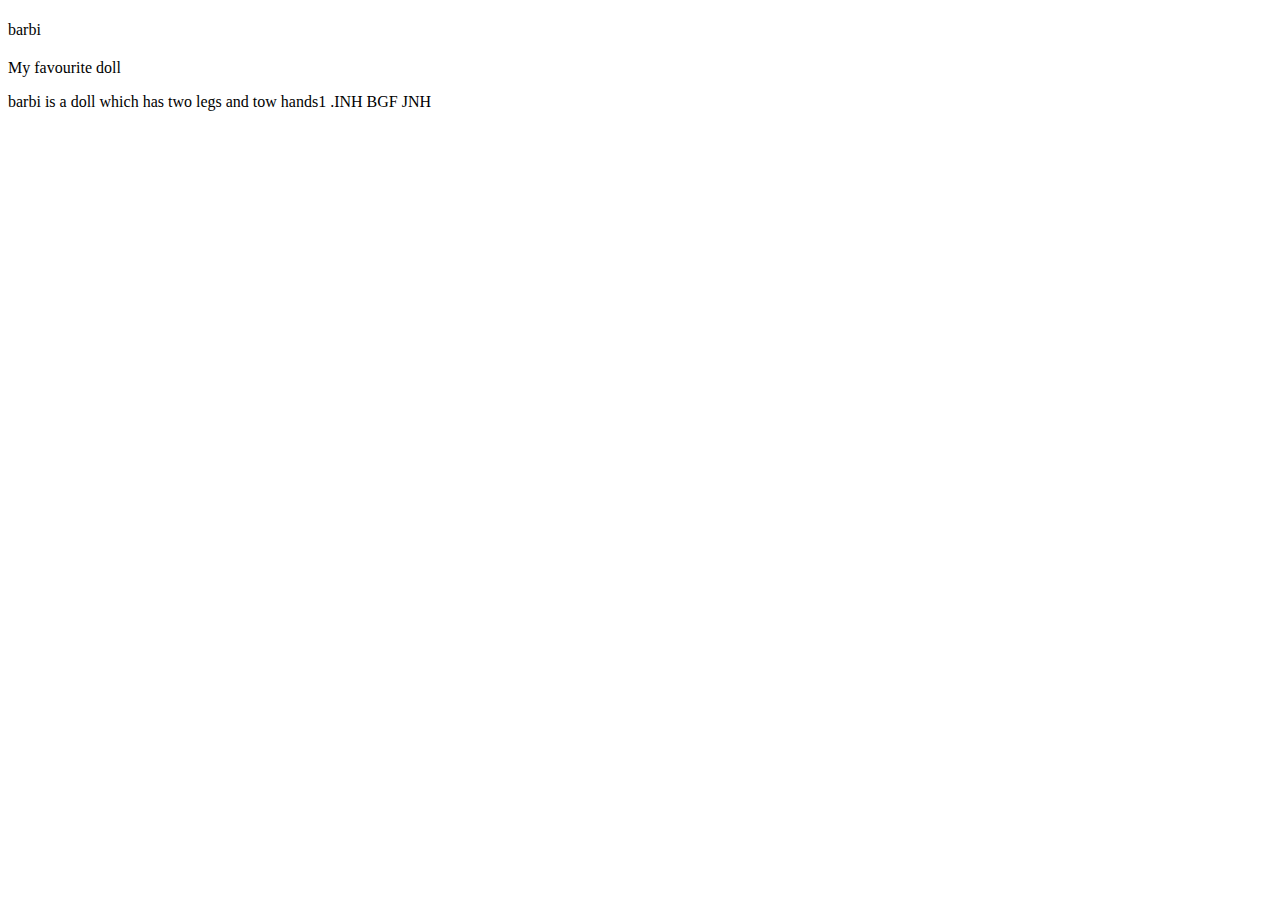
<file: Cricket-Game/index.html>
<!DOCTYPE html>
<html lang="en">
<head>
    <meta charset="UTF-8">
    <meta name="viewport" content="width=device-width, initial-scale=1.0">
    <title>Document</title>
</head>
<body>
 <h1></h1> barbi  
<h2></h2>My favourite doll

<p>barbi is a doll which has two legs and tow hands1 .INH BGF JNH <br>

</p></body>


</html>
</file>
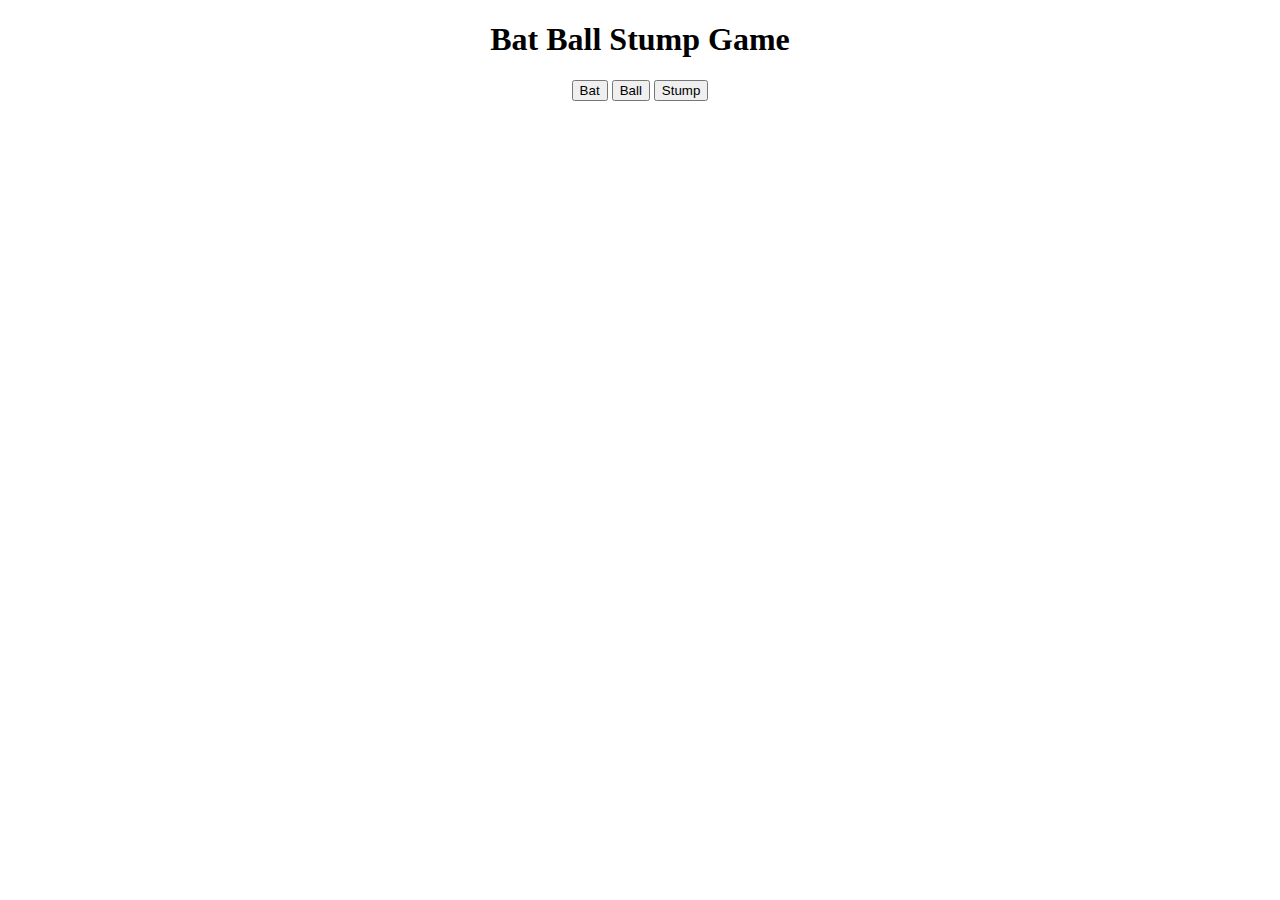
<file: Cricket-Game/cricket.html>
<!DOCTYPE html>
<html lang="en">
<head>
    <meta charset="UTF-8">
    <meta name="viewport" content="width=device-width, initial-scale=1.0">
    <title>Bat Ball Stump Game</title>
    <style>
        body{
            text-align: center;
        }
    </style>
</head>
<body>
    <h1>Bat Ball Stump Game</h1>
    <button onclick="
    let randomNumber = Math.random()*3;
    let computerChoice;
    if (randomNumber > 0 && randomNumber <= 1){
        computerChoice = 'Bat';
        // console.log('Computer Chose Bat');
    }
    else if(randomNumber > 1 && randomNumber <= 2){
         computerChoice = 'Ball';
        // console.log('Computer Chose Ball');
    }
    else{
        computerChoice = 'Stump';
        // console.log('Computer Chose Stump');
    }

    let resultMsg;
    if (computerChoice === 'Ball'){
        resultMsg=`It's a Tie`;
    }else if(computerChoice === 'Bat'){
        resultMsg=`Computer Wins`;
    }else if (computerChoice === 'Stump'){
       resultMsg='User Wins';
    }
    alert(`You have chosen Ball. Computer choice is ${computerChoice} and ${resultMsg}`);
    
    ">Bat</button>
    
    <button onclick="
    randomNumber = Math.random()*3;
    computerChoice;
    if (randomNumber > 0 && randomNumber <= 1){
        computerChoice = 'Bat';
        // console.log('Computer Chose Bat');
    }
    else if(randomNumber > 1 && randomNumber <= 2){
         computerChoice = 'Ball';
        // console.log('Computer Chose Ball');
    }
    else{
        computerChoice = 'Stump';
        // console.log('Computer Chose Stump');
    }
    

    resultMsg;
    if (computerChoice === 'Ball'){
        resultMsg='User Wins';
    }else if(computerChoice === 'Bat'){
        resultMsg=`It's a Tie`;
    }else if (computerChoice === 'Stump'){
       resultMsg='Computer Wins';
    }
    alert(`You have chosen Ball. Computer choice is ${computerChoice} and ${resultMsg}`);
    "
    >Ball</button>

    <button
    onclick="
    randomNumber = Math.random()*3;
    computerChoice;
    if (randomNumber > 0 && randomNumber <= 1){
        computerChoice = 'Bat';
        // console.log('Computer Chose Bat');
    }
    else if(randomNumber > 1 && randomNumber <= 2){
         computerChoice = 'Ball';
        // console.log('Computer Chose Ball');
    }
    else{
        computerChoice = 'Stump';
        // console.log('Computer Chose Stump');
    }
    
    if (computerChoice === 'Ball'){
        resultMsg='Computer has Won';
    }else if(computerChoice === 'Bat'){
        resultMsg=`User Wins.`;
    }else if (computerChoice === 'Stump'){
       resultMsg=`It's a Tie`;
    }
    alert(`You have chosen Stump. Computer choice is ${computerChoice} and ${resultMsg}`);
    "
    >Stump</button>
</body>
</html>
</file>
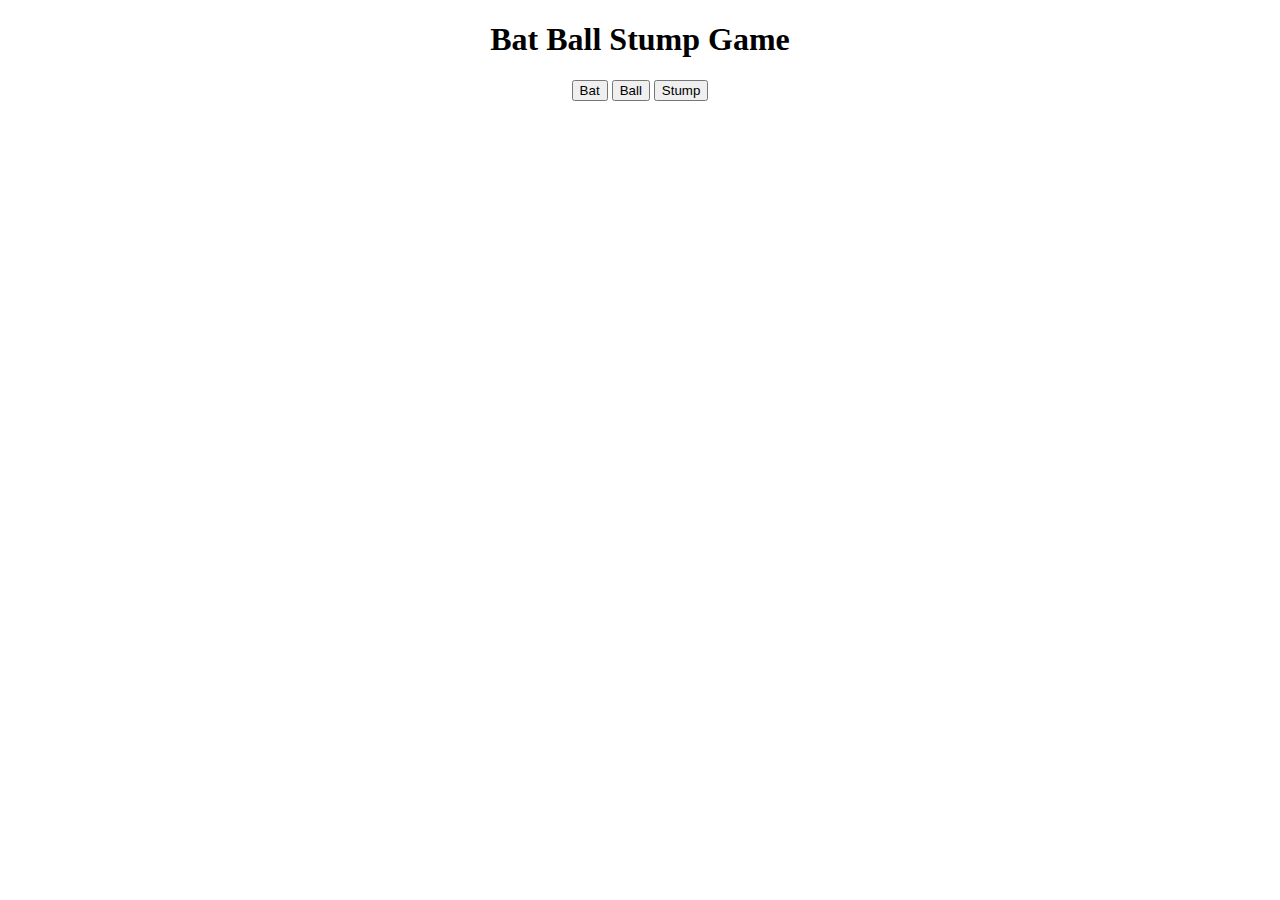
<file: Cricket-Game/cricket2.html>
<!DOCTYPE html>
<html lang="en">

<head>
    <meta charset="UTF-8">
    <meta name="viewport" content="width=device-width, initial-scale=1.0">
    <title>Bat Ball Stump Game</title>
    <style>
        body {
            text-align: center;
        }
    </style>
</head>

<body>
    <h1>Bat Ball Stump Game</h1>
    <button onclick="
    let computerMove = generateComputerChoice();
    let resultMsg = getResult('Bat', computerMove);
    showResult('Bat', computerMove, resultMsg);
    ">Bat</button>

    <!-- SECOND BUTTON -->
    <button onclick="
    computerMove = generateComputerChoice();
    resultMsg = getResult('Ball', computerMove);
    showResult('Ball', computerMove, resultMsg);
    ">Ball</button>

    <!-- THIRD BUTTON -->
    <button onclick="
    computerMove = generateComputerChoice();
    resultMsg = getResult('Stump', computerMove);
    showResult('Stump', computerMove, resultMsg);
    ">Stump</button>

    <script>
        function generateComputerChoice() {
            let randomNumber = Math.random() * 3;
            if (randomNumber > 0 && randomNumber <= 1) {
                return 'Bat';
            } else if (randomNumber > 1 && randomNumber <= 2) {
                return 'Ball';
            } else {
                return 'Stump';
            }
        }

        function getResult(userMove, computerMove) {
            if (userMove === 'Bat') {
                if (computerMove === 'Ball') {
                    return `Computer Wins`;
                } else if (computerMove === 'Bat') {
                    return `It's a Tie`;
                } else if (computerMove === 'Stump') {
                    return 'User Wins';
                }
            } else if (userMove === 'Ball') {
                if (computerMove === 'Ball') {
                    return 'It\'s a Tie';
                } else if (computerMove === 'Bat') {
                    return `User Wins`;
                } else if (computerMove === 'Stump') {
                    return 'Computer Wins';
                }
            } else {
                if (computerMove === 'Ball') {
                    return 'User Wins';
                } else if (computerMove === 'Bat') {
                    return `Computer Wins`;
                } else if (computerMove === 'Stump') {
                    return `It's a Tie`;
                }
            }
        }

        function showResult(userMove, computerMove, result) {
            alert(`You have chosen ${userMove}. Computer choice is ${computerMove} and ${result}`);
        }
    </script>
</body>

</html>
</file>
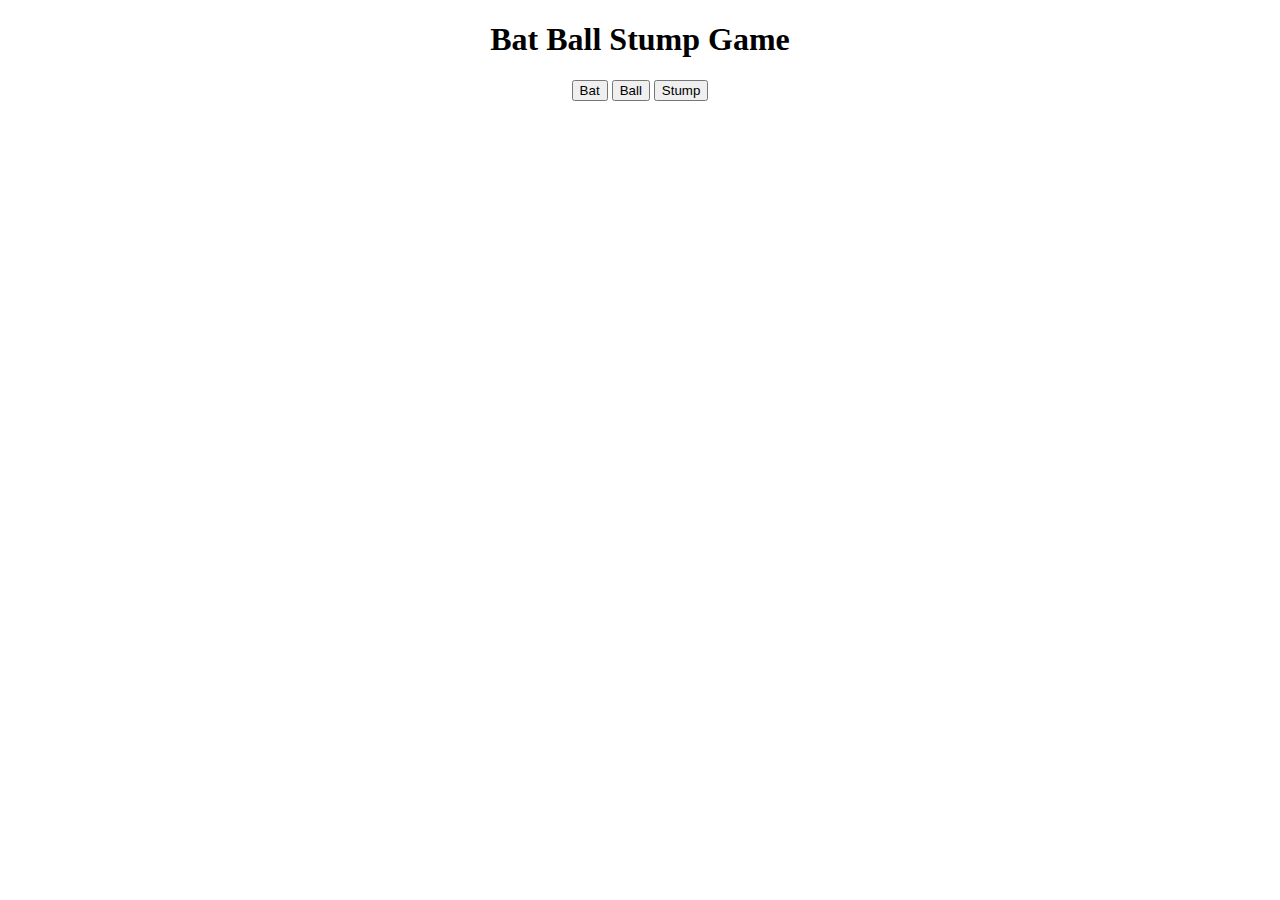
<file: Cricket-Game/cricket3.html>
<!DOCTYPE html>
<html lang="en">

<head>
    <meta charset="UTF-8">
    <meta name="viewport" content="width=device-width, initial-scale=1.0">
    <title>Bat Ball Stump Game</title>
    <style>
        body {
            text-align: center;
        }
    </style>
</head>

<body>
    <h1>Bat Ball Stump Game</h1>
    <button onclick="
    let computerMove = generateComputerChoice();
    let resultMsg = getResult('Bat', computerMove);
    showResult('Bat', computerMove, resultMsg);
    ">Bat</button>

    <!-- SECOND BUTTON -->
    <button onclick="
    computerMove = generateComputerChoice();
    resultMsg = getResult('Ball', computerMove);
    showResult('Ball', computerMove, resultMsg);
    ">Ball</button>

    <!-- THIRD BUTTON -->
    <button onclick="
    computerMove = generateComputerChoice();
    resultMsg = getResult('Stump', computerMove);
    showResult('Stump', computerMove, resultMsg);
    ">Stump</button>

    <script>

        let score = {
            win: 0,
            lost: 0,
            tie: 0,
            displayScore(){
                return `No. of matches Won:${score.win}, Lost:${score.lost}, Tie:${score.tie}`;
            }
        };

        function generateComputerChoice() {
            let randomNumber = Math.random() * 3;
            if (randomNumber > 0 && randomNumber <= 1) {
                return 'Bat';
            } else if (randomNumber > 1 && randomNumber <= 2) {
                return 'Ball';
            } else {
                return 'Stump';
            }
        }

        function getResult(userMove, computerMove) {
            if (userMove === 'Bat') {
                if (computerMove === 'Ball') {
                    score.win += 1;
                    return `User Wins`;
                } else if (computerMove === 'Bat') {
                    score.tie++;
                    return `It's a Tie`;
                } else if (computerMove === 'Stump') {
                    score.lost++;
                    return 'Computer Wins';
                }
            } else if (userMove === 'Ball') {
                if (computerMove === 'Ball') {
                    score.tie++;
                    return 'It\'s a Tie';
                } else if (computerMove === 'Bat') {
                    score.lost++;
                    return `Computer Wins`;
                } else if (computerMove === 'Stump') {
                    score.win += 1;
                    return 'User Wins';
                }
            } else {
                if (computerMove === 'Ball') {
                    score.lost++;
                    return 'Computer Wins';
                } else if (computerMove === 'Bat') {
                    score.win += 1;
                    return `User Wins`;
                } else if (computerMove === 'Stump') {
                    score.tie++;
                    return `It's a Tie`;
                }
            }
        }

        function showResult(userMove, computerMove, result) {
            // console.log(score);
            alert(`You have chosen ${userMove}. Computer choice is ${computerMove} 
            
            ${result}
            
            ${score.displayScore()}`);
        }
    </script>
</body>

</html>
</file>
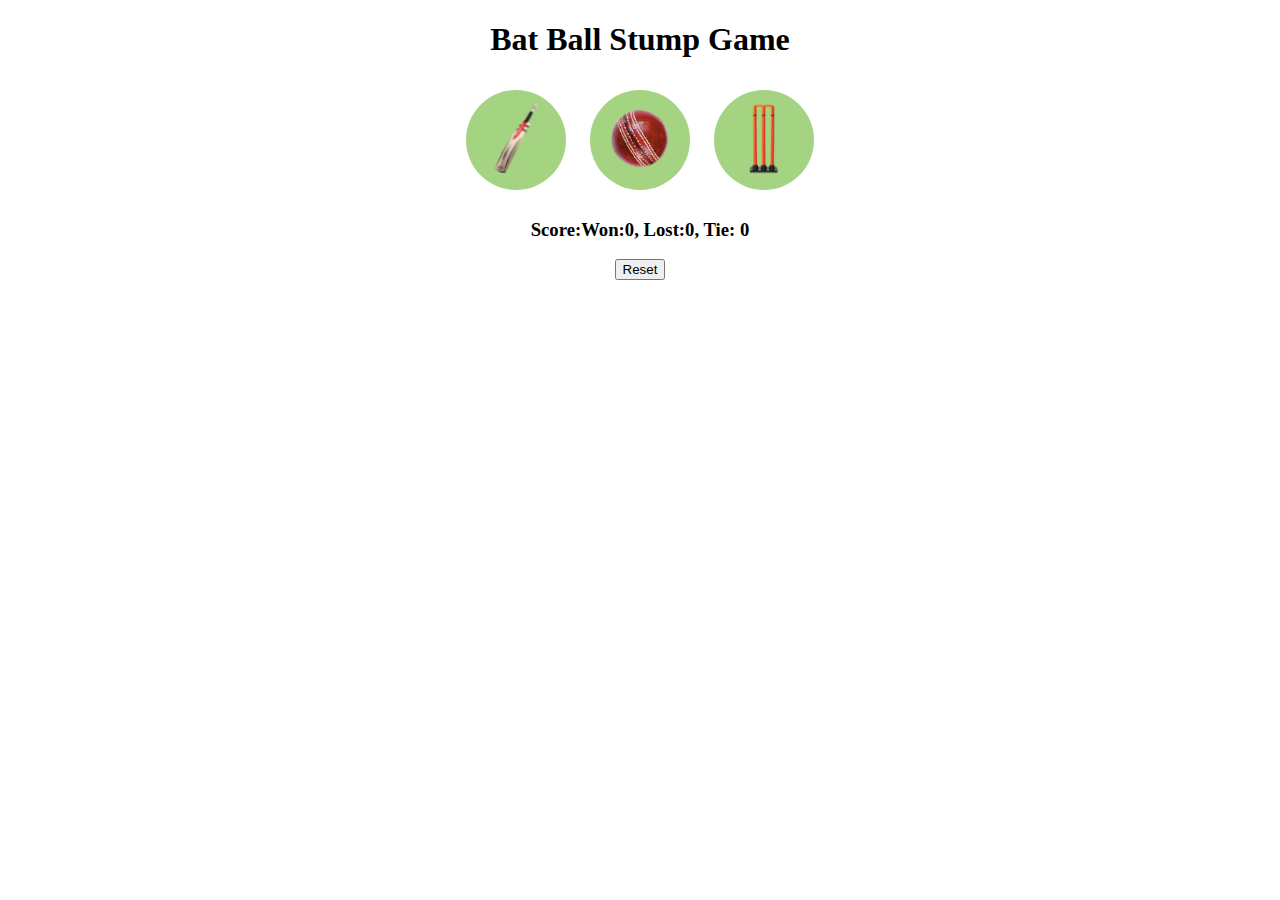
<file: Cricket-Game/cricket4.html>
<!DOCTYPE html>
<html lang="en">
<head>
  <title>Cricket Game</title>
  <link rel="stylesheet" href="cricket4.css">
</head>
<body>
  <h1>Bat Ball Stump Game</h1>

  <button class="choice-button" onclick="
  let computerChoice = generateComputerChoice();
  let resultMsg = getResult('Bat', computerChoice);
  showResult('Bat', computerChoice, resultMsg);
  ">
    <img src="bat.png" alt="Bat Image" class="choice-image">  
  </button>

  <button class="choice-button" onclick="
    computerChoice = generateComputerChoice();
    resultMsg = getResult('Ball', computerChoice);
    showResult('Ball', computerChoice, resultMsg);
  ">
    <img src="ball.png" alt="Ball Image" class="choice-image">  
  </button>

  <button class="choice-button" onclick="
    computerChoice = generateComputerChoice();
    resultMsg = getResult('Stump', computerChoice);
    showResult('Stump', computerChoice, resultMsg);
  ">
    <img src="stump.png" alt="Stump Image" class="choice-image">
  </button>

  <h3 id="user-move"></h3>
  <h3 id="computer-move"></h3>
  <h3 id="result"></h3>
  <h3 id="score"></h3>

  <button onclick="localStorage.clear()
      resetScore();
  ">Reset</button>

  <script>
    let scoreStr = localStorage.getItem('Score');
    let score;
    resetScore(scoreStr);

    function resetScore(scoreStr) {
      score = scoreStr ? JSON.parse(scoreStr) : {
        win: 0,
        lost: 0,
        tie: 0,
      };

      score.displayScore = function() {
        return `Score:Won:${score.win}, Lost:${score.lost}, Tie: ${score.tie}`;
      };

      showResult();
    }

    function generateComputerChoice() {
      //This will generate random number between 0 and 3
      let randomNumber = Math.random() * 3;
      if (randomNumber > 0 && randomNumber <= 1) {
        return 'Bat';
      } else if (randomNumber > 1 && randomNumber <= 2) {
        return 'Ball';
      } else {
        return 'Stump'
      }
    }

    function getResult(userMove, computerMove) {
      if (userMove === 'Bat') {
        if (computerMove === 'Ball') {
          score.win++;
          return 'User won.';
        } else if (computerMove === 'Bat') {
          score.tie++;
          return `It's a tie`;
        } else if (computerMove === 'Stump') {
          score.lost++;
          return 'Computer has won';
        }
      } else if (userMove === 'Ball') {
        if (computerMove === 'Ball') {
          score.tie++;
          return `It's a tie`;
        } else if (computerMove === 'Bat') {
          score.lost++;
          return 'Computer has won';
        } else if (computerMove === 'Stump') {
          score.win++;
          return 'User won.';
        }
      } else {
        if (computerMove === 'Ball') {
          score.lost++;
          return 'Computer has won';
        } else if (computerMove === 'Bat') {
          score.win++;
          return 'User won.';
        } else if (computerMove === 'Stump') {
          score.tie++;
          return `It's a tie`;
        }
      }
    }

    function showResult(userMove, computerMove, result) {
      localStorage.setItem('Score', JSON.stringify(score));
      
      document.querySelector('#user-move').innerText = 
        userMove ? `You have chosen ${userMove}` : '';
      
      document.querySelector('#computer-move').innerText =
        computerMove ? `Computer choice is ${computerMove}` : '';
      
      document.querySelector('#result').innerText = result || '';

      document.querySelector('#score').innerText = score.displayScore();
    }
  </script>
</body>
</html>
</file>
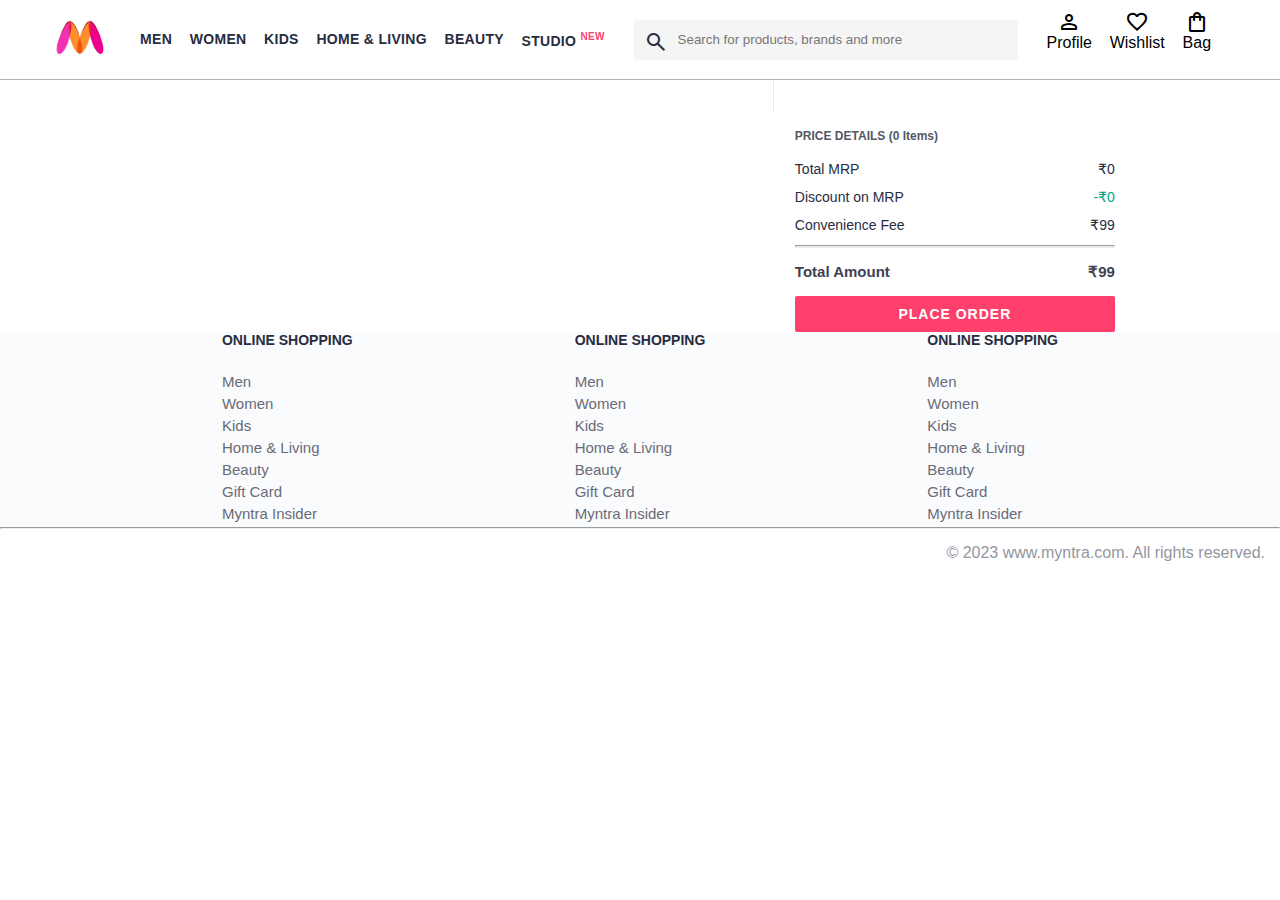
<file: Myntra_website/bag.html>
<!DOCTYPE html>
<html lang="en">
<head>
    <title>Myntra Clone</title>
    <link rel="stylesheet" href="myntra.css">
    <link rel="stylesheet" href="bag.css">
    <link rel="stylesheet" href="https://fonts.googleapis.com/css2?family=Material+Symbols+Outlined:opsz,wght,FILL,GRAD@20..48,100..700,0..1,-50..200" />
</head>
<body>
    <header>
        <div class="logo_container">
            <a href="#"><img class="myntra_home" src="myntra_logo.webp" alt="Myntra Home"></a>
        </div>
        <nav class="nav_bar">
            <a href="#">Men</a>
            <a href="#">Women</a>
            <a href="#">Kids</a>
            <a href="#">Home & Living</a>
            <a href="#">Beauty</a>
            <a href="#">Studio <sup>New</sup></a>
        </nav>
        <div class="search_bar">
            <span class="material-symbols-outlined search_icon">search</span>
            <input class="search_input" placeholder="Search for products, brands and more">
        </div>
        <div class="action_bar">
            <div class="action_container">
                <span class="material-symbols-outlined action_icon">person</span>
                <span class="action_name">Profile</span>
            </div>

            <div class="action_container">
                <span class="material-symbols-outlined action_icon">favorite</span>
                <span class="action_name">Wishlist</span>
            </div>

            <div class="action_container">
                <span class="material-symbols-outlined action_icon">shopping_bag</span>
                <span class="action_name">Bag</span>
                <span class="bag-item-count">0</span>
            </div>
        </div>
    </header>
    <main>
      <div class="bag-page">
        <div class="bag-items-container">
        </div>
        <div class="bag-summary">
        </div>

      </div>
    </main>
    <footer>
        <div class="footer_container">
            <div class="footer_column">
                <h3>ONLINE SHOPPING</h3>

                <a href="#">Men</a>
                <a href="#">Women</a>
                <a href="#">Kids</a>
                <a href="#">Home & Living</a>
                <a href="#">Beauty</a>
                <a href="#">Gift Card</a>
                <a href="#">Myntra Insider</a>
            </div>

            <div class="footer_column">
                <h3>ONLINE SHOPPING</h3>

                <a href="#">Men</a>
                <a href="#">Women</a>
                <a href="#">Kids</a>
                <a href="#">Home & Living</a>
                <a href="#">Beauty</a>
                <a href="#">Gift Card</a>
                <a href="#">Myntra Insider</a>
            </div>

            <div class="footer_column">
                <h3>ONLINE SHOPPING</h3>

                <a href="#">Men</a>
                <a href="#">Women</a>
                <a href="#">Kids</a>
                <a href="#">Home & Living</a>
                <a href="#">Beauty</a>
                <a href="#">Gift Card</a>
                <a href="#">Myntra Insider</a>
            </div>
        </div>
        <hr>

        <div class="copyright">
            © 2023 www.myntra.com. All rights reserved.
        </div>
    </footer>
    <script src="items.js"></script>
    <script src="myntra.js"></script>
    <script src="bag.js"></script>
</body>
</html>
</file>
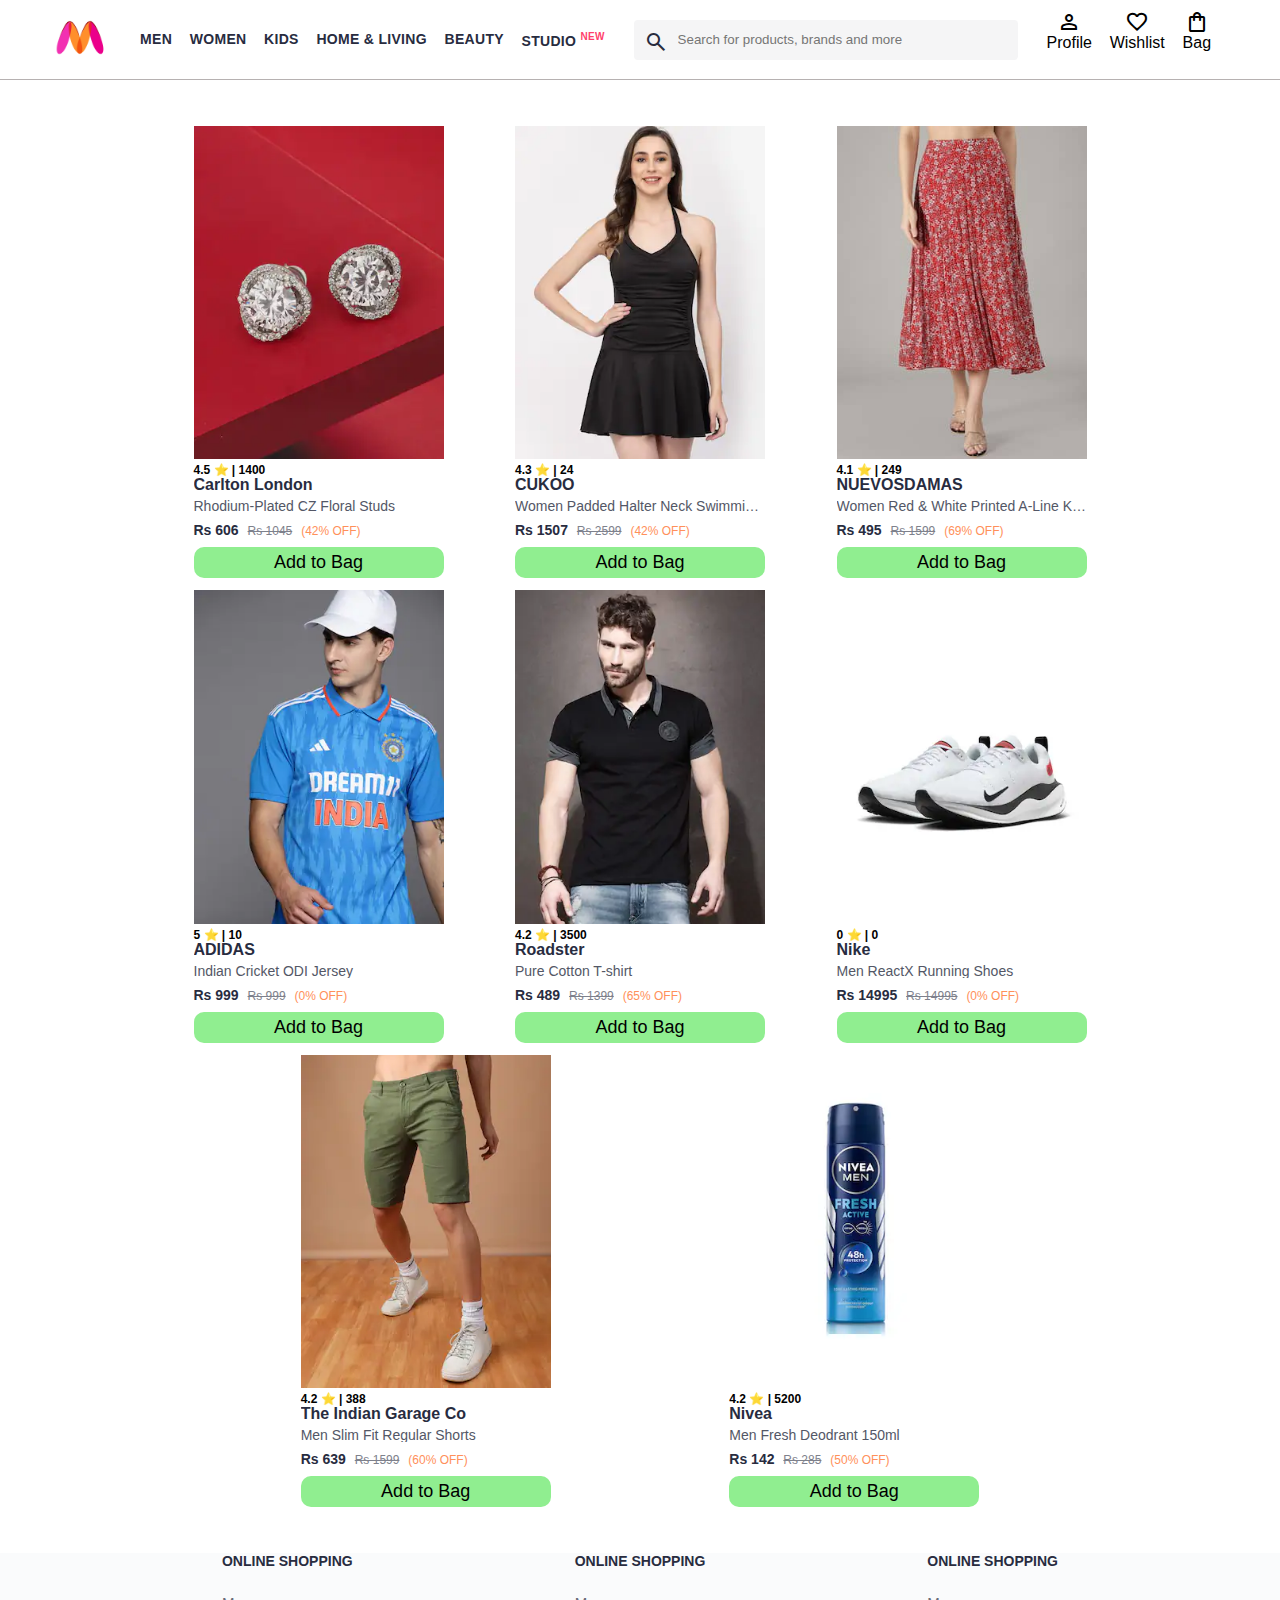
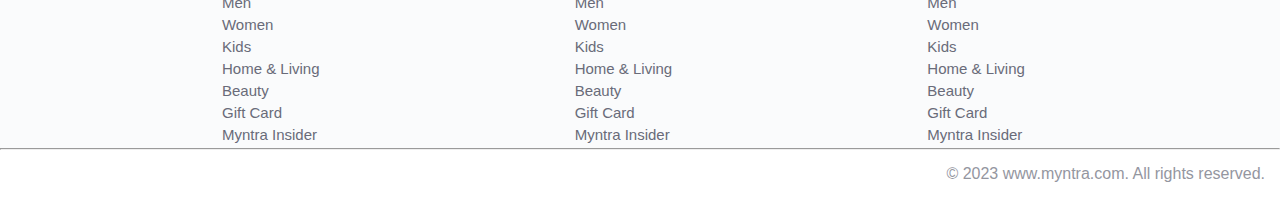
<file: Myntra_website/myntra.html>
<!DOCTYPE html>
<html lang="en">
<head>
    <title>Myntra Functional Clone</title>
    <link rel="stylesheet" href="myntra.css">
    <link rel="stylesheet" href="https://fonts.googleapis.com/css2?family=Material+Symbols+Outlined:opsz,wght,FILL,GRAD@20..48,100..700,0..1,-50..200" />
</head>
<body>
    <header>
        <div class="logo_container">
            <a href="#"><img class="myntra_home" src="myntra_logo.webp" alt="Myntra Home"></a>
        </div>
        <nav class="nav_bar">
            <a href="#">Men</a>
            <a href="#">Women</a>
            <a href="#">Kids</a>
            <a href="#">Home & Living</a>
            <a href="#">Beauty</a>
            <a href="#">Studio <sup>New</sup></a>
        </nav>
        <div class="search_bar">
            <span class="material-symbols-outlined search_icon">search</span>
            <input class="search_input" placeholder="Search for products, brands and more">
        </div>
        <div class="action_bar">
            <div class="action_container">
                <span class="material-symbols-outlined action_icon">person</span>
                <span class="action_name">Profile</span>
            </div>

            <div class="action_container">
                <span class="material-symbols-outlined action_icon">favorite</span>
                <span class="action_name">Wishlist</span>
            </div>

            <a class="action_container" href="bag.html">
                <span class="material-symbols-outlined action_icon">shopping_bag</span>
                <span class="action_name">Bag</span>
                <span class="bag-item-count">0</span>
            </a>
        </div>
    </header>
    <main>
        <div class="items-container">
        </div>
    </main>
    <footer>
        <div class="footer_container">
            <div class="footer_column">
                <h3>ONLINE SHOPPING</h3>

                <a href="#">Men</a>
                <a href="#">Women</a>
                <a href="#">Kids</a>
                <a href="#">Home & Living</a>
                <a href="#">Beauty</a>
                <a href="#">Gift Card</a>
                <a href="#">Myntra Insider</a>
            </div>

            <div class="footer_column">
                <h3>ONLINE SHOPPING</h3>

                <a href="#">Men</a>
                <a href="#">Women</a>
                <a href="#">Kids</a>
                <a href="#">Home & Living</a>
                <a href="#">Beauty</a>
                <a href="#">Gift Card</a>
                <a href="#">Myntra Insider</a>
            </div>

            <div class="footer_column">
                <h3>ONLINE SHOPPING</h3>

                <a href="#">Men</a>
                <a href="#">Women</a>
                <a href="#">Kids</a>
                <a href="#">Home & Living</a>
                <a href="#">Beauty</a>
                <a href="#">Gift Card</a>
                <a href="#">Myntra Insider</a>
            </div>
        </div>
        <hr>

        <div class="copyright">
            © 2023 www.myntra.com. All rights reserved.
        </div>
    </footer>
    <script src="items.js"></script>
    <script src="myntra.js"></script>
</body>
</html>
</file>
<file: Cricket-Game/cricket4.css>
body {
    text-align: center;
  }
  
  .choice-button {
    height: 100px;
    width: 100px;
    border: none;
    margin: 10px;
    background-color: rgb(164, 212, 130);
    border-radius: 50px;
    cursor: pointer;
  }
  
  .choice-image {
    height: 75px;
  }
</file>
<file: Myntra_website/myntra.css>
* {
    margin: 0;
    padding: 0;
    font-family: Assistant, -apple-system, BlinkMacSystemFont, Segoe UI, Roboto, Helvetica, Arial, sans-serif;
    box-sizing: border-box;
}

header {
    display: flex;
    background-color:#fff;
    height: 80px;
    justify-content: space-between;
    align-items: center;
    border-bottom: 1px solid #b6b1b1;
}

.myntra_home {
    height: 45px;

}

.logo_container {
    margin-left: 4%;
}

.action_bar {
    margin-right: 4%;
}

.nav_bar {
    display: flex;
    min-width: 500px;
    justify-content: space-evenly;
}

.nav_bar a {
    font-size: 14px;
    letter-spacing: .3px;
    color: #282c3f;
    font-weight: 700;
    text-transform: uppercase;
    text-decoration: none;
    padding: 28px 0;
    border-bottom: 5px solid #affff;
}
.nav_bar a:hover{
    border-bottom: 2px solid #f54e77;

}

.nav_bar a sup {
    color: #ff3f6c;
    font-size: 10px;
}

.search_bar {
    height: 40px;
    min-width: 200px;
    width: 30%;
    display: flex;
    align-items: center;

}

.search_icon {
    box-sizing: content-box;
    height: 20px;
    padding: 10px;
    background-color: #f5f5f6;
    color: #282c3f;
    font-weight: 300;
    border-radius: 4px 0 0 4px;
}

.search_input {
    color: #696e79;
    background-color: #f5f5f6;
    flex-grow: 1;
    height: 40px;
    border: 0;
    border-radius: 0px 4px 4px 0;
}
.action_bar {
    display: flex;
    min-width: 200px;
    justify-content: space-evenly;
}
.action_container{
    display: flex;
    flex-direction: column;
    align-items: center;
}

/* Main Section */
.banner_container{
    margin: 40px 0;
}
.banner_image{
    width: 100%;

}
.category_heading{
    text-transform: uppercase;
    color: #3e4152;
    letter-spacing: .15em;
    font-size: 1.8em;
    margin: 50px 0 10px 30px;
    max-height: 5em;
    font-weight: 700;
}
.category_items, .items-container{
    width: 80%;
    margin: 50px 10%;
    display: flex;
    flex-wrap: wrap;
    justify-content: space-evenly;
}
.sale_item{
    width: 250px;
}
.footer_container{
    pad: 30px opx 40px 0px;
    background: #FAFBFC;
    display: flex;
    justify-content: space-evenly;
}
.footer_column{
    display: flex;
    flex-direction: column;
}
.footer_column h3{
    color: #282c3f;
    font-size: 14px;
    margin-bottom: 25px;
}
.footer_column a{
    color: #696b79;
    font-size: 15px;
    text-decoration: none;
    padding-bottom: 5px;
}
.copyright{
    color: #94969f;
    text-align: end;
    padding: 15px;
}
.items-container{
    width: 80%;
    margin: 40px 10%;
}
.item-container{
    width: 200px;
    width: 250px;
    margin: 6px;
}
.item-image{
    width: 100%;
}
.rating{
    font-size: 12px;
    font-weight: 700;
}
.company-name{
    font-size: 16px;
    font-weight: 700;
    line-height: 1;
    color: #282c3f;
    margin-bottom: 6px;
    overflow: hidden;
    text-overflow: ellipsis;
    white-space: nowrap;
}
.item-name{
    color: #535766;
    font-size: 14px;
    line-height: 1;
    margin-bottom: 0;
    margin-top: 0;
    overflow: hidden;
    text-overflow: ellipsis;
    white-space: nowrap;
    font-weight: 400;
    display: block;
}
.price{
    margin-top: 10px;
    font-size: 14px;
    line-height: 15px;
    color: #282c3f;
    white-space: nowrap
}
.current-price{
    font-size: 14px;
    font-weight: 700;
    color: #282c3f;
}
.original-price{
    text-decoration: line-through;
    color: #7e818c;
    font-weight: 400;
    margin-left: 5px;
    font-size: 12px;
}
.discount{
    color: #ff905a;
    font-weight: 400;
    font-size: 12px;
    margin-left: 5px;
}
.btn-add-bag{
    margin-top: 8px;
    font-size: 18px;
    width: 100%;
    background-color: lightgreen;
    border: none;
    padding: 5px 15px ;
    border-radius: 10px;
    cursor: pointer;
}
.bag-item-count{
    background-color: red;
    white-space: nowrap;
    text-align: center;
    line-height: 18px;
    padding: 0 6px;
    height: 18px;
    position: relative;
    border-radius: 50%;
    font-size: 12px;
    color: #afff;
    left: 13px;
    top: -44px;
    font-weight: 700;
    cursor: pointer;
}
.action_container{
    text-decoration: none;
}
a.action_container:link{
    color: black;
}
</file>
<file: Myntra_website/bag.css>
.bag-items-container {
    display: inline-block;
    width: 64%;
    padding-right: 20px;
    border-right: 1px solid #eaeaec;
    padding-top: 32px;
    color: #282c3f;
    font-size: 13px;
    line-height: 1.42857143;
  }
  
  .bag-page {
    width: 75%;
    margin-left: 12.5%;
  }
  
  .bag-summary {
    vertical-align: top;
    display: inline-block;
    width: 35%;
    padding: 24px 0 0 16px;
    color: #282c3f;
    font-size: 13px;
    line-height: 1.42857143;
  }
  
  .bag-details-container {
    margin-bottom: 16px;
  }
  
  .price-header {
    font-size: 12px;
    font-weight: 700;
    margin: 24px 0 16px;
    color: #535766;
  }
  
  .price-item {
    margin-bottom: 12px;
    line-height: 16px;
    font-size: 14px;
    color: #282c3f;
  }
  
  .price-item-value {
    float: right;
  }
  
  .priceDetail-base-discount {
    color: #03a685;
  }
  
  .price-footer {
    font-weight: 700;
    font-size: 15px;
    padding-top: 16px;
    border-top: 1px solid #eaeaec;
    color: #3e4152;
    line-height: 16px;
  }
  
  .btn-place-order {
    width: 100%;
    letter-spacing: 1px;
    font-size: 14px;
    font-weight: 600;
    border-radius: 2px;
    border-width: 0px;
    padding: 10px 16px;
    background-color: rgb(255, 63, 108);
    color: rgb(255, 255, 255);
    cursor: pointer;
  }
  
  .bag-item-container {
    margin-bottom: 8px;
    background: #fff;
    font-size: 14px;
    border: 1px solid #eaeaec;
    border-radius: 4px;
    position: relative;
    padding: 12px 12px 0;
  }
  
  .item-left-part {
    position: absolute;
    background: rgb(255, 242, 223);
    height: 148px;
    width: 111px;
  }
  
  .item-right-part {
    padding-left: 12px;
    position: relative;
    min-height: 148px;
    margin-left: 111px;
    margin-bottom: 12px;
  }
  
  .bag-item-img {
    width: 100%;
  }
  
  .return-period {
    display: inline-flex;
    font-size: 14px;
    padding-top: 8px;
  }
  
  .return-period-days {
    font-weight: 700;
    margin-right: 4px;
  }
  
  .delivery-details {
    margin-top: 5px;
    color: #282c3f;
    font-size: 12px;
    letter-spacing: -.1px;
    margin-bottom: 8px;
    line-height: 15px;
  }
  
  .delivery-details-days {
    color: #03a685;
  }
  
  .remove-from-cart {
    position: absolute;
    font-size: 25px;
    top: 10px;
    right: 18px;
    width: 14px;
    height: 14px;
    cursor: pointer;
  }
</file>
